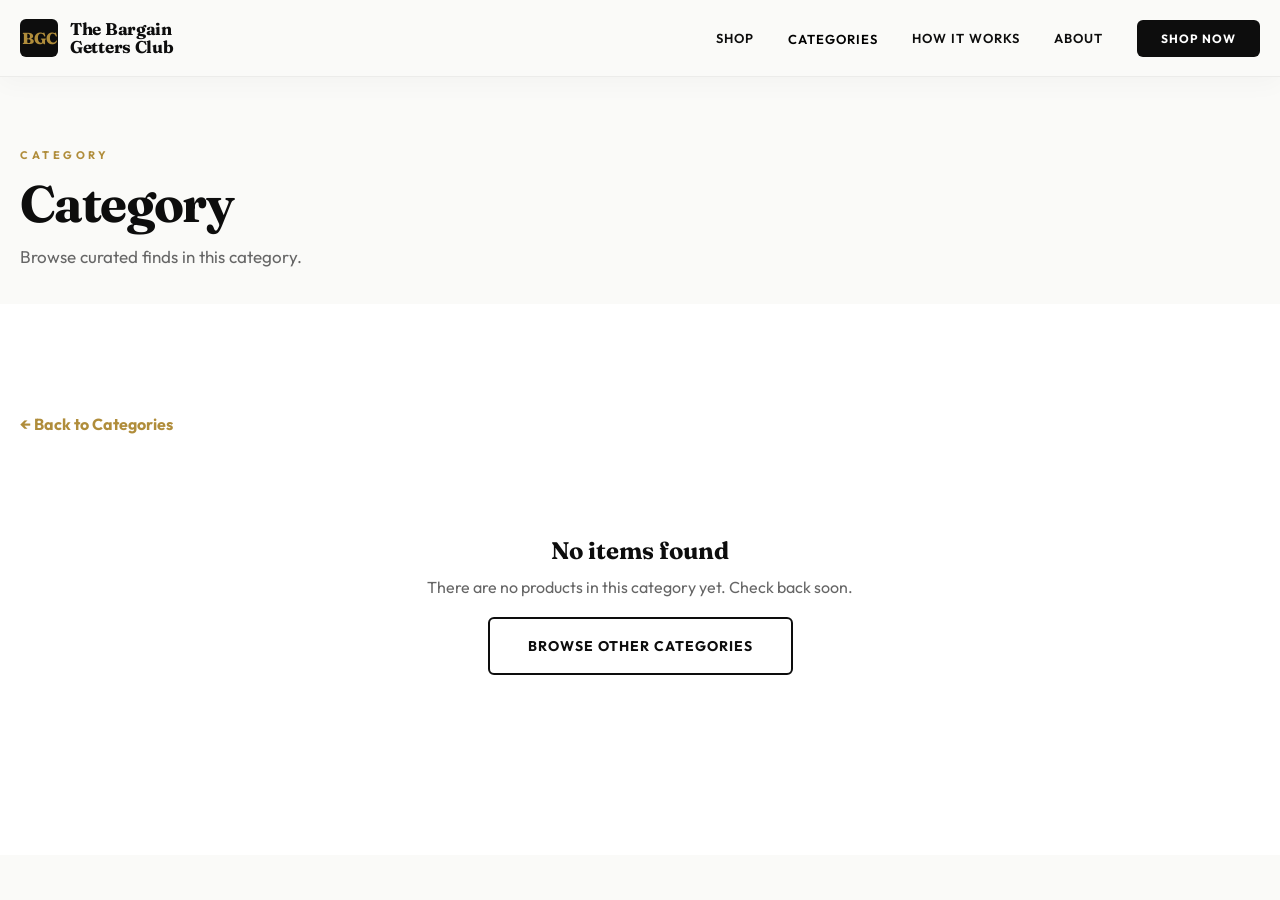
<file: category.html>
<!DOCTYPE html>
<html lang="en">
<head>
  <meta charset="UTF-8" />
  <meta name="viewport" content="width=device-width, initial-scale=1.0" />
  <title>Category | The Bargain Getters Club</title>
  <meta
    name="description"
    content="Browse products by category at The Bargain Getters Club."
  />
  <link rel="preconnect" href="https://fonts.googleapis.com" />
  <link rel="preconnect" href="https://fonts.gstatic.com" crossorigin />
  <link
    href="https://fonts.googleapis.com/css2?family=Fraunces:opsz,wght@9..144,300;9..144,400;9..144,500;9..144,600;9..144,700;9..144,800&family=Outfit:wght@300;400;500;600;700;800&display=swap"
    rel="stylesheet"
  />
  <link rel="stylesheet" href="style.css" />
</head>
<body>
  <header class="navbar scrolled" id="navbar">
    <div class="container nav-inner">
      <a href="index.html" class="brand" aria-label="The Bargain Getters Club home">
        <div class="brand-mark">BGC</div>
        <div class="brand-copy">
          <span>The Bargain</span>
          <span>Getters Club</span>
        </div>
      </a>

      <nav class="desktop-nav">
        <a href="index.html#shop" class="nav-link">Shop</a>

        <div class="nav-dropdown">
          <button class="nav-link dropdown-toggle" type="button" aria-expanded="false">
            Categories
          </button>
          <div class="dropdown-menu">
            <a href="category.html?category=Furniture">Furniture</a>
            <a href="category.html?category=Fashion">Fashion</a>
            <a href="category.html?category=Home">Home</a>
            <a href="category.html?category=Kitchen">Kitchen</a>
            <a href="category.html?category=Lighting">Lighting</a>
            <a href="category.html?category=Office">Office</a>
            <a href="category.html?category=Decor">Decor</a>
            <a href="category.html?category=Accessories">Accessories</a>
          </div>
        </div>

        <a href="index.html#how-it-works" class="nav-link">How It Works</a>
        <a href="index.html#about" class="nav-link">About</a>
        <a href="index.html#shop" class="btn btn-dark btn-small">Shop Now</a>
      </nav>

      <button class="menu-btn" id="menuBtn" aria-label="Open navigation">
        <span></span>
        <span></span>
        <span></span>
      </button>
    </div>

    <div class="mobile-nav" id="mobileNav">
      <a href="index.html#shop">Shop</a>
      <details class="mobile-categories">
        <summary>Categories</summary>
        <div class="mobile-category-links">
          <a href="category.html?category=Furniture">Furniture</a>
          <a href="category.html?category=Fashion">Fashion</a>
          <a href="category.html?category=Home">Home</a>
          <a href="category.html?category=Kitchen">Kitchen</a>
          <a href="category.html?category=Lighting">Lighting</a>
          <a href="category.html?category=Office">Office</a>
          <a href="category.html?category=Decor">Decor</a>
          <a href="category.html?category=Accessories">Accessories</a>
        </div>
      </details>
      <a href="index.html#how-it-works">How It Works</a>
      <a href="index.html#about">About</a>
      <a href="index.html#shop" class="btn btn-dark">Shop Now</a>
    </div>
  </header>

  <main class="category-page-main">
    <section class="category-hero">
      <div class="container">
        <p class="section-label">Category</p>
        <h1 class="category-page-title" id="categoryPageTitle">Category</h1>
        <p class="category-page-copy" id="categoryPageCopy">
          Browse curated finds in this category.
        </p>
      </div>
    </section>

    <section class="section section-white">
      <div class="container">
        <div class="category-toolbar">
          <a href="index.html#categories" class="back-link">← Back to Categories</a>
          <p class="results-count" id="resultsCount"></p>
        </div>

        <div class="product-grid" id="categoryProductGrid"></div>

        <div class="empty-state hidden" id="emptyState">
          <h2>No items found</h2>
          <p>There are no products in this category yet. Check back soon.</p>
          <a href="index.html#categories" class="btn btn-outline">Browse Other Categories</a>
        </div>
      </div>
    </section>
  </main>

  <div class="modal hidden" id="offerModal">
    <div class="modal-overlay" id="modalOverlay"></div>
    <div class="modal-card">
      <button class="modal-close" id="modalClose" aria-label="Close modal">×</button>
      <div id="modalBody"></div>
    </div>
  </div>

  <script src="products.js"></script>
  <script src="category.js"></script>
</body>
</html>
</file>
<file: style.css>
:root {
  --bg: #fafaf8;
  --white: #ffffff;
  --text: #0d0d0d;
  --muted: #666666;
  --gold: #b08d3b;
  --gold-dark: #967730;
  --border: rgba(0, 0, 0, 0.06);
  --border-dark: rgba(255, 255, 255, 0.08);
  --shadow-sm: 0 8px 24px rgba(0, 0, 0, 0.04);
  --shadow-md: 0 18px 48px rgba(0, 0, 0, 0.08);
  --shadow-lg: 0 26px 60px rgba(0, 0, 0, 0.14);
  --radius: 14px;
  --radius-sm: 6px;
  --max-width: 1320px;
}

* {
  box-sizing: border-box;
}

html {
  scroll-behavior: smooth;
}

body {
  margin: 0;
  background: var(--bg);
  color: var(--text);
  font-family: "Outfit", sans-serif;
  overflow-x: hidden;
}

img {
  display: block;
  max-width: 100%;
}

button,
input,
summary {
  font: inherit;
}

a {
  color: inherit;
  text-decoration: none;
}

button {
  border: none;
}

::selection {
  background: var(--gold);
  color: #fff;
}

.container {
  width: min(var(--max-width), calc(100% - 40px));
  margin: 0 auto;
}

.section {
  padding: 110px 0;
}

.section-white {
  background: #fff;
}

.section-soft {
  background: #fafaf8;
}

.section-head {
  margin-bottom: 54px;
}

.section-head.center {
  text-align: center;
}

.section-label {
  margin: 0 0 14px;
  font-size: 11px;
  font-weight: 700;
  letter-spacing: 3.5px;
  text-transform: uppercase;
  color: var(--gold);
}

.section-title {
  margin: 0;
  font-family: "Fraunces", serif;
  font-size: clamp(2rem, 5vw, 2.9rem);
  line-height: 1.08;
  letter-spacing: -1.4px;
}

.section-copy {
  max-width: 580px;
  margin: 16px auto 0;
  color: var(--muted);
  line-height: 1.75;
  font-size: 16px;
}

.light {
  color: #fff;
}

.gold {
  color: var(--gold);
}

.gold-italic {
  color: var(--gold);
  font-style: italic;
  font-weight: 500;
}

.btn {
  display: inline-flex;
  align-items: center;
  justify-content: center;
  gap: 10px;
  padding: 18px 38px;
  border-radius: var(--radius-sm);
  font-size: 14px;
  font-weight: 700;
  letter-spacing: 1px;
  text-transform: uppercase;
  cursor: pointer;
  transition: transform 0.28s ease, box-shadow 0.28s ease, background 0.28s ease, color 0.28s ease, border-color 0.28s ease;
}

.btn:hover {
  transform: translateY(-2px);
}

.btn-dark {
  background: #0d0d0d;
  color: #fff;
}

.btn-dark:hover {
  background: var(--gold);
  box-shadow: 0 12px 32px rgba(176, 141, 59, 0.28);
}

.btn-outline {
  background: transparent;
  color: #0d0d0d;
  border: 2px solid #0d0d0d;
}

.btn-outline:hover {
  background: #0d0d0d;
  color: #fff;
}

.btn-gold {
  background: var(--gold);
  color: #fff;
}

.btn-gold:hover {
  background: var(--gold-dark);
  box-shadow: 0 12px 32px rgba(176, 141, 59, 0.26);
}

.btn-small {
  padding: 11px 24px;
  font-size: 12px;
}

.navbar {
  position: fixed;
  inset: 0 0 auto 0;
  z-index: 200;
  background: transparent;
  border-bottom: 1px solid transparent;
  transition: background 0.35s ease, backdrop-filter 0.35s ease, border-color 0.35s ease, box-shadow 0.35s ease;
}

.navbar.scrolled {
  background: rgba(250, 250, 248, 0.92);
  backdrop-filter: blur(22px) saturate(1.2);
  border-color: var(--border);
  box-shadow: 0 6px 24px rgba(0, 0, 0, 0.03);
}

.nav-inner {
  min-height: 76px;
  display: flex;
  align-items: center;
  justify-content: space-between;
}

.brand {
  display: flex;
  align-items: center;
  gap: 12px;
  background: none;
  cursor: pointer;
  padding: 0;
}

.brand-mark {
  width: 38px;
  height: 38px;
  border-radius: 6px;
  background: #0d0d0d;
  color: var(--gold);
  display: grid;
  place-items: center;
  font-family: "Fraunces", serif;
  font-weight: 800;
  font-size: 16px;
}

.brand-copy {
  display: flex;
  flex-direction: column;
  text-align: left;
  font-family: "Fraunces", serif;
  font-size: 17px;
  line-height: 1.05;
  letter-spacing: -0.3px;
  font-weight: 700;
}

.desktop-nav {
  display: flex;
  align-items: center;
  gap: 34px;
}

.nav-link {
  position: relative;
  font-size: 13px;
  font-weight: 600;
  letter-spacing: 1px;
  text-transform: uppercase;
  transition: color 0.3s ease;
  background: none;
  cursor: pointer;
}

.nav-link::after {
  content: "";
  position: absolute;
  left: 0;
  bottom: -4px;
  width: 0;
  height: 2px;
  background: var(--gold);
  transition: width 0.3s ease;
}

.nav-link:hover {
  color: var(--gold);
}

.nav-link:hover::after {
  width: 100%;
}

.nav-dropdown {
  position: relative;
}

.dropdown-toggle {
  padding: 0;
}

.dropdown-menu {
  position: absolute;
  top: calc(100% + 18px);
  left: 0;
  min-width: 220px;
  padding: 12px 0;
  background: rgba(255, 255, 255, 0.98);
  border: 1px solid var(--border);
  border-radius: 12px;
  box-shadow: var(--shadow-md);
  opacity: 0;
  visibility: hidden;
  transform: translateY(10px);
  transition: all 0.22s ease;
  z-index: 300;
}

.nav-dropdown:hover .dropdown-menu,
.nav-dropdown:focus-within .dropdown-menu {
  opacity: 1;
  visibility: visible;
  transform: translateY(0);
}

.dropdown-menu a {
  display: block;
  padding: 12px 18px;
  font-size: 14px;
  color: var(--text);
  transition: background 0.2s ease, color 0.2s ease;
}

.dropdown-menu a:hover {
  background: rgba(176, 141, 59, 0.08);
  color: var(--gold);
}

.menu-btn {
  display: none;
  background: none;
  padding: 8px;
  cursor: pointer;
}

.menu-btn span {
  display: block;
  width: 26px;
  height: 2px;
  background: #0d0d0d;
  margin: 6px 0;
  transition: 0.28s ease;
}

.menu-btn.active span:nth-child(1) {
  transform: translateY(8px) rotate(45deg);
}

.menu-btn.active span:nth-child(2) {
  opacity: 0;
}

.menu-btn.active span:nth-child(3) {
  transform: translateY(-8px) rotate(-45deg);
}

.mobile-nav {
  display: none;
  flex-direction: column;
  gap: 18px;
  align-items: stretch;
  padding: 24px 20px 30px;
  background: rgba(250, 250, 248, 0.98);
  backdrop-filter: blur(22px);
  border-top: 1px solid var(--border);
}

.mobile-nav.open {
  display: flex;
}

.mobile-nav a,
.mobile-nav summary {
  font-size: 15px;
  font-weight: 700;
  letter-spacing: 1px;
  text-transform: uppercase;
}

.mobile-categories summary {
  cursor: pointer;
  list-style: none;
}

.mobile-categories summary::-webkit-details-marker {
  display: none;
}

.mobile-category-links {
  display: grid;
  gap: 12px;
  padding-top: 14px;
  padding-left: 10px;
}

.hero {
  position: relative;
  min-height: 100vh;
  display: flex;
  align-items: center;
  overflow: hidden;
}

.hero-inner {
  position: relative;
  z-index: 2;
  width: 100%;
  padding: 150px 0 100px;
}

.hero-badge {
  display: inline-flex;
  align-items: center;
  gap: 10px;
  background: #0d0d0d;
  color: var(--gold);
  padding: 10px 22px;
  border-radius: 6px;
  font-size: 11px;
  font-weight: 700;
  letter-spacing: 2.4px;
  text-transform: uppercase;
  margin-bottom: 32px;
}

.hero-badge-dot {
  width: 6px;
  height: 6px;
  border-radius: 50%;
  background: var(--gold);
}

.hero-title {
  margin: 0 0 28px;
  max-width: 820px;
  font-family: "Fraunces", serif;
  font-size: clamp(3rem, 8vw, 4.8rem);
  line-height: 1.02;
  letter-spacing: -2.3px;
  font-weight: 800;
}

.hero-title span {
  font-style: italic;
  font-weight: 500;
  color: var(--gold);
}

.hero-copy {
  max-width: 560px;
  margin: 0 0 42px;
  color: var(--muted);
  font-size: 19px;
  line-height: 1.75;
}

.hero-actions {
  display: flex;
  gap: 16px;
  flex-wrap: wrap;
  align-items: center;
}

.hero-stats {
  display: flex;
  gap: 56px;
  flex-wrap: wrap;
  margin-top: 78px;
  padding-top: 42px;
  border-top: 2px solid rgba(0, 0, 0, 0.06);
}

.hero-stat h3 {
  margin: 0 0 6px;
  font-family: "Fraunces", serif;
  font-size: 40px;
  font-weight: 800;
  letter-spacing: -1px;
}

.hero-stat h3 span {
  color: var(--gold);
}

.hero-stat p {
  margin: 0;
  font-size: 12px;
  letter-spacing: 1.5px;
  font-weight: 600;
  text-transform: uppercase;
  color: #999;
}

.hero-orb {
  position: absolute;
  border-radius: 50%;
}

.hero-orb-1 {
  top: 80px;
  right: -60px;
  width: 500px;
  height: 500px;
  border: 1px solid rgba(176, 141, 59, 0.1);
}

.hero-orb-2 {
  top: 120px;
  right: -20px;
  width: 400px;
  height: 400px;
  border: 1px solid rgba(176, 141, 59, 0.06);
}

.hero-orb-3 {
  bottom: -80px;
  left: -80px;
  width: 350px;
  height: 350px;
  background: rgba(176, 141, 59, 0.04);
}

.marquee-band {
  background: #0d0d0d;
  overflow: hidden;
  padding: 15px 0;
}

.marquee-track {
  display: flex;
  width: max-content;
  animation: marquee 30s linear infinite;
}

.marquee-group {
  display: flex;
  align-items: center;
  gap: 22px;
  padding-right: 22px;
}

.marquee-group span {
  color: #fff;
  font-size: 12px;
  font-weight: 700;
  letter-spacing: 2.4px;
  text-transform: uppercase;
  white-space: nowrap;
}

.marquee-group span:nth-child(even) {
  color: var(--gold);
  font-size: 8px;
}

.categories-list {
  display: flex;
  flex-wrap: wrap;
  justify-content: center;
  gap: 14px;
  max-width: 950px;
  margin: 0 auto;
}

.category-chip {
  display: inline-flex;
  align-items: center;
  justify-content: center;
  padding: 14px 22px;
  background: #fff;
  border: 1px solid rgba(0, 0, 0, 0.08);
  border-radius: 999px;
  color: #0d0d0d;
  font-size: 14px;
  font-weight: 600;
  letter-spacing: 0.3px;
  transition: all 0.3s ease;
  box-shadow: 0 4px 14px rgba(0, 0, 0, 0.03);
}

.category-chip:hover {
  transform: translateY(-2px);
  border-color: rgba(176, 141, 59, 0.35);
  color: var(--gold);
  box-shadow: 0 10px 24px rgba(0, 0, 0, 0.06);
}

.shop-top {
  display: flex;
  align-items: flex-end;
  justify-content: space-between;
  margin-bottom: 52px;
  gap: 24px;
  flex-wrap: wrap;
}

.filter-row {
  display: flex;
  flex-wrap: wrap;
  gap: 10px;
}

.filter-pill {
  padding: 10px 26px;
  border-radius: 6px;
  border: 2px solid #e0e0e0;
  background: transparent;
  color: #555;
  font-size: 13px;
  font-weight: 700;
  letter-spacing: 0.8px;
  text-transform: uppercase;
  cursor: pointer;
  transition: all 0.3s ease;
}

.filter-pill:hover {
  border-color: var(--gold);
  color: var(--gold);
}

.filter-pill.active {
  background: #0d0d0d;
  color: #fff;
  border-color: #0d0d0d;
}

.product-grid,
.steps-grid,
.perk-grid {
  display: grid;
  gap: 24px;
}

.product-grid {
  grid-template-columns: repeat(4, 1fr);
}

.product-card {
  background: #fff;
  border-radius: 14px;
  overflow: hidden;
  border: 1px solid rgba(0, 0, 0, 0.04);
  transition: transform 0.42s cubic-bezier(.22,1,.36,1), box-shadow 0.42s ease;
  box-shadow: 0 2px 16px rgba(0, 0, 0, 0.05);
}

.product-card:hover {
  transform: translateY(-6px);
  box-shadow: 0 24px 56px rgba(0, 0, 0, 0.13);
}

.product-image-wrap {
  position: relative;
  overflow: hidden;
  aspect-ratio: 1 / 1;
}

.product-image-wrap img {
  width: 100%;
  height: 100%;
  object-fit: cover;
  transition: transform 0.7s cubic-bezier(.22,1,.36,1);
}

.product-card:hover .product-image-wrap img {
  transform: scale(1.07);
}

.product-image-overlay {
  position: absolute;
  inset: 0;
  background: linear-gradient(to top, rgba(0,0,0,0.35) 0%, transparent 50%);
  opacity: 0.45;
  transition: opacity 0.35s ease;
}

.product-card:hover .product-image-overlay {
  opacity: 1;
}

.product-tag,
.product-save,
.product-offer-btn {
  position: absolute;
  z-index: 2;
  border-radius: 4px;
}

.product-tag {
  top: 14px;
  left: 14px;
  color: #fff;
  font-size: 10px;
  font-weight: 700;
  letter-spacing: 1.6px;
  text-transform: uppercase;
  padding: 5px 14px;
}

.product-save {
  bottom: 14px;
  right: 14px;
  background: rgba(255,255,255,0.95);
  color: #1a1a1a;
  font-size: 12px;
  font-weight: 800;
  padding: 5px 12px;
  backdrop-filter: blur(8px);
}

.product-offer-btn {
  bottom: 14px;
  left: 14px;
  background: var(--gold);
  color: #fff;
  font-size: 11px;
  font-weight: 700;
  letter-spacing: 0.8px;
  text-transform: uppercase;
  padding: 7px 16px;
  cursor: pointer;
  opacity: 0;
  transform: translateY(6px);
  transition: all 0.35s ease;
}

.product-card:hover .product-offer-btn {
  opacity: 1;
  transform: translateY(0);
}

.product-info {
  padding: 16px 18px 20px;
}

.product-meta {
  margin-bottom: 6px;
  font-size: 10px;
  font-weight: 700;
  color: var(--gold);
  letter-spacing: 2px;
  text-transform: uppercase;
}

.product-title {
  margin-bottom: 12px;
  font-family: "Fraunces", serif;
  font-size: 16px;
  line-height: 1.3;
  font-weight: 600;
  color: #0d0d0d;
}

.product-price-row {
  display: flex;
  align-items: baseline;
  gap: 10px;
}

.product-price {
  font-size: 22px;
  font-weight: 800;
  color: #0d0d0d;
}

.product-retail {
  font-size: 14px;
  color: #aaa;
  text-decoration: line-through;
}

.section-cta {
  margin-top: 60px;
  text-align: center;
}

.steps-grid {
  grid-template-columns: repeat(4, 1fr);
  gap: 28px;
}

.step-card {
  position: relative;
  background: #fff;
  border-radius: var(--radius);
  padding: 40px 30px;
  border: 1px solid rgba(0,0,0,0.05);
  transition: transform 0.35s cubic-bezier(.22,1,.36,1), box-shadow 0.35s ease;
}

.step-card:hover {
  transform: translateY(-4px);
  box-shadow: 0 16px 40px rgba(0,0,0,0.06);
}

.step-number {
  position: absolute;
  top: 20px;
  right: 20px;
  font-family: "Fraunces", serif;
  font-size: 48px;
  font-weight: 800;
  color: rgba(176,141,59,0.08);
  line-height: 1;
}

.step-icon {
  font-size: 36px;
  margin-bottom: 22px;
}

.step-card h3 {
  font-family: "Fraunces", serif;
  font-size: 20px;
  letter-spacing: -0.3px;
  margin: 0 0 10px;
}

.step-card p {
  margin: 0;
  font-size: 14px;
  color: #777;
  line-height: 1.75;
}

.band-dark {
  background: linear-gradient(135deg, #0d0d0d 0%, #1a1a1a 50%, #0d0d0d 100%);
}

.perk-grid {
  grid-template-columns: repeat(4, 1fr);
  gap: 32px;
}

.perk-card {
  background: rgba(255,255,255,0.03);
  border-radius: var(--radius);
  border: 1px solid rgba(255,255,255,0.06);
  padding: 32px 28px;
  transition: background 0.35s ease, border-color 0.35s ease, transform 0.35s ease;
}

.perk-card:hover {
  background: rgba(176,141,59,0.06);
  border-color: rgba(176,141,59,0.15);
  transform: translateY(-4px);
}

.perk-card h3 {
  font-family: "Fraunces", serif;
  font-size: 18px;
  color: #fff;
  margin: 0 0 8px;
}

.perk-card p {
  margin: 0;
  font-size: 14px;
  color: rgba(255,255,255,0.55);
  line-height: 1.7;
}

.perk-icon {
  font-size: 28px;
  margin-bottom: 16px;
}

.about-grid {
  display: grid;
  grid-template-columns: 1fr 1fr;
  gap: 80px;
  align-items: center;
}

.about-copy-wrap .section-title {
  margin-bottom: 24px;
}

.about-copy {
  margin: 0 0 20px;
  font-size: 16px;
  line-height: 1.85;
  color: #555;
}

.about-panel {
  min-height: 500px;
  border-radius: var(--radius);
  background: #0d0d0d;
  display: flex;
  align-items: center;
  justify-content: center;
}

.about-panel-content {
  text-align: center;
  padding: 40px;
}

.about-logo {
  width: 80px;
  height: 80px;
  border-radius: 12px;
  background: var(--gold);
  color: #fff;
  display: grid;
  place-items: center;
  margin: 0 auto 24px;
  font-family: "Fraunces", serif;
  font-size: 28px;
  font-weight: 800;
}

.about-panel h3 {
  margin: 0 0 10px;
  font-family: "Fraunces", serif;
  font-size: 28px;
  color: #fff;
  line-height: 1.2;
  letter-spacing: -0.5px;
}

.about-panel p {
  margin: 0;
  color: rgba(255,255,255,0.5);
  font-size: 14px;
  letter-spacing: 1px;
}

.category-page-main {
  padding-top: 76px;
}

.category-hero {
  padding: 72px 0 32px;
  background: var(--bg);
}

.category-page-title {
  margin: 0 0 12px;
  font-family: "Fraunces", serif;
  font-size: clamp(2.2rem, 5vw, 3.2rem);
  line-height: 1.08;
  letter-spacing: -1.6px;
}

.category-page-copy {
  margin: 0;
  max-width: 600px;
  color: var(--muted);
  font-size: 17px;
  line-height: 1.7;
}

.category-toolbar {
  display: flex;
  justify-content: space-between;
  align-items: center;
  gap: 18px;
  flex-wrap: wrap;
  margin-bottom: 32px;
}

.back-link {
  color: var(--gold);
  font-weight: 700;
}

.results-count {
  margin: 0;
  color: var(--muted);
  font-size: 14px;
}

.empty-state {
  padding: 70px 20px;
  text-align: center;
}

.empty-state h2 {
  margin: 0 0 12px;
  font-family: "Fraunces", serif;
}

.empty-state p {
  margin: 0 0 20px;
  color: var(--muted);
}

.modal {
  position: fixed;
  inset: 0;
  z-index: 400;
}

.modal.hidden {
  display: none;
}

.modal-overlay {
  position: absolute;
  inset: 0;
  background: rgba(0,0,0,0.6);
  backdrop-filter: blur(12px);
}

.modal-card {
  position: relative;
  z-index: 2;
  width: min(440px, calc(100% - 40px));
  margin: 9vh auto 0;
  background: #fff;
  border-radius: 20px;
  padding: 40px 36px;
  animation: modalIn 0.35s cubic-bezier(.22,1,.36,1);
}

.modal-close {
  position: absolute;
  top: 16px;
  right: 16px;
  background: none;
  color: #999;
  font-size: 24px;
  cursor: pointer;
  line-height: 1;
}

.modal-body-label {
  display: block;
  margin-bottom: 8px;
  font-size: 13px;
  font-weight: 600;
  color: #555;
}

.modal-eyebrow {
  margin-bottom: 8px;
  font-size: 10px;
  font-weight: 700;
  color: var(--gold);
  letter-spacing: 2px;
  text-transform: uppercase;
}

.modal-title {
  margin: 0 0 4px;
  font-family: "Fraunces", serif;
  font-size: 24px;
}

.modal-subtitle {
  margin: 0 0 24px;
  font-size: 14px;
  color: #888;
}

.modal-subtitle strong {
  color: #0d0d0d;
}

.modal-input {
  width: 100%;
  margin-bottom: 8px;
  padding: 14px 18px;
  border-radius: 10px;
  border: 2px solid #e5e5e5;
  font-size: 18px;
  font-weight: 700;
  outline: none;
  transition: border-color 0.3s ease;
}

.modal-input:focus {
  border-color: var(--gold);
}

.modal-help {
  margin: 0 0 24px;
  font-size: 12px;
  color: #aaa;
}

.modal-submit {
  width: 100%;
}

.modal-success {
  text-align: center;
  padding: 20px 0;
}

.modal-success-icon {
  font-size: 48px;
  margin-bottom: 16px;
}

.modal-success h3 {
  margin: 0 0 10px;
  font-family: "Fraunces", serif;
  font-size: 24px;
}

.modal-success p {
  margin: 0;
  color: #666;
  font-size: 15px;
  line-height: 1.6;
}

.hidden {
  display: none !important;
}

.reveal {
  opacity: 0;
  transform: translateY(28px);
  transition: opacity 0.8s cubic-bezier(.22,1,.36,1), transform 0.8s cubic-bezier(.22,1,.36,1);
}

.reveal.in-view {
  opacity: 1;
  transform: translateY(0);
}

.reveal-delay-1 {
  transition-delay: 0.08s;
}

.reveal-delay-2 {
  transition-delay: 0.16s;
}

.reveal-delay-3 {
  transition-delay: 0.24s;
}

.reveal-delay-4 {
  transition-delay: 0.32s;
}

@keyframes marquee {
  0% { transform: translateX(0); }
  100% { transform: translateX(-50%); }
}

@keyframes modalIn {
  from {
    opacity: 0;
    transform: scale(0.92) translateY(18px);
  }
  to {
    opacity: 1;
    transform: none;
  }
}

@media (max-width: 1100px) {
  .product-grid,
  .steps-grid,
  .perk-grid {
    grid-template-columns: repeat(2, 1fr);
  }
}

@media (max-width: 860px) {
  .desktop-nav {
    display: none;
  }

  .menu-btn {
    display: block;
  }

  .about-grid {
    grid-template-columns: 1fr;
  }
}

@media (max-width: 768px) {
  .section {
    padding: 90px 0;
  }

  .hero-title {
    font-size: 40px;
  }

  .section-title {
    font-size: 30px;
  }

  .product-grid,
  .steps-grid {
    grid-template-columns: 1fr 1fr;
    gap: 16px;
  }

  .hero-stats {
    flex-direction: column;
    gap: 24px;
  }
}

@media (max-width: 560px) {
  .container {
    width: calc(100% - 28px);
  }

  .hero-inner {
    padding: 130px 0 90px;
  }

  .hero-title {
    font-size: 32px;
  }

  .product-grid,
  .steps-grid,
  .perk-grid {
    grid-template-columns: 1fr;
  }

  .newsletter-form {
    flex-direction: column;
  }

  .category-toolbar {
    align-items: flex-start;
  }
}
</file>
